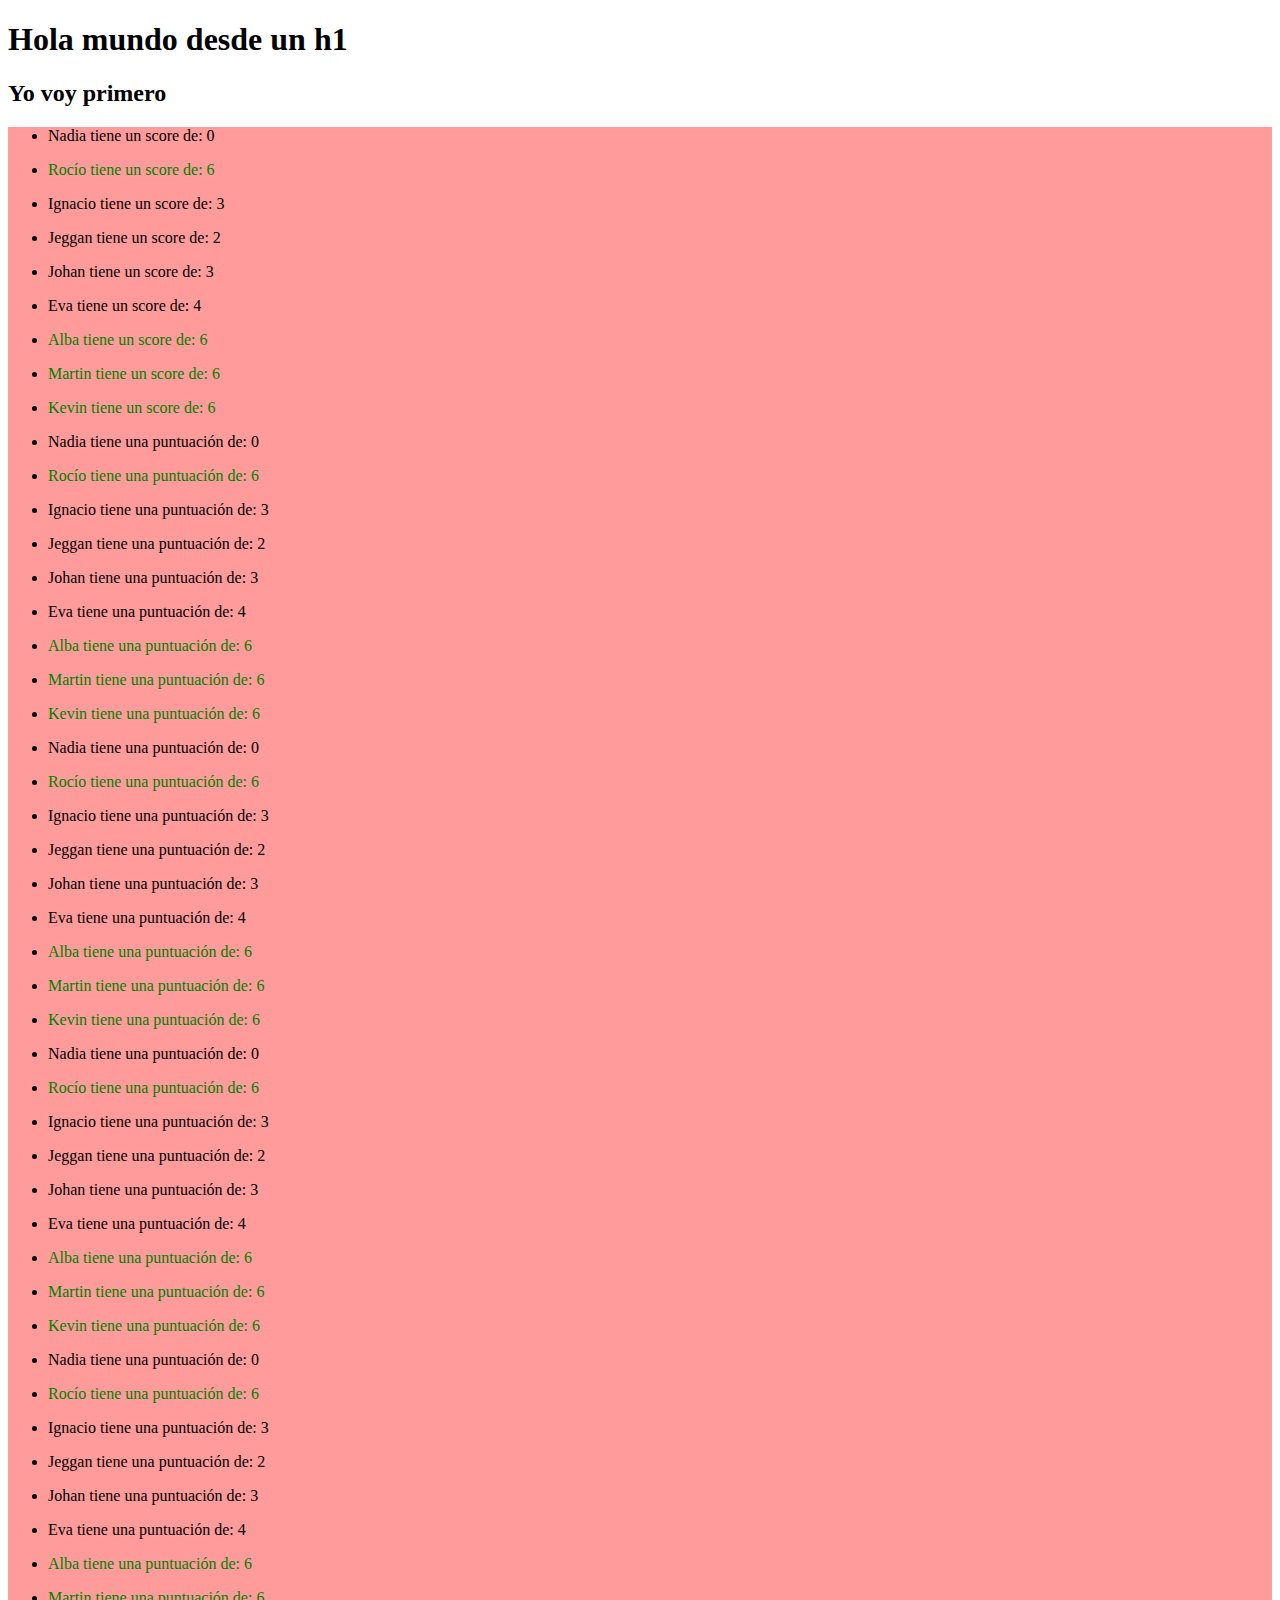
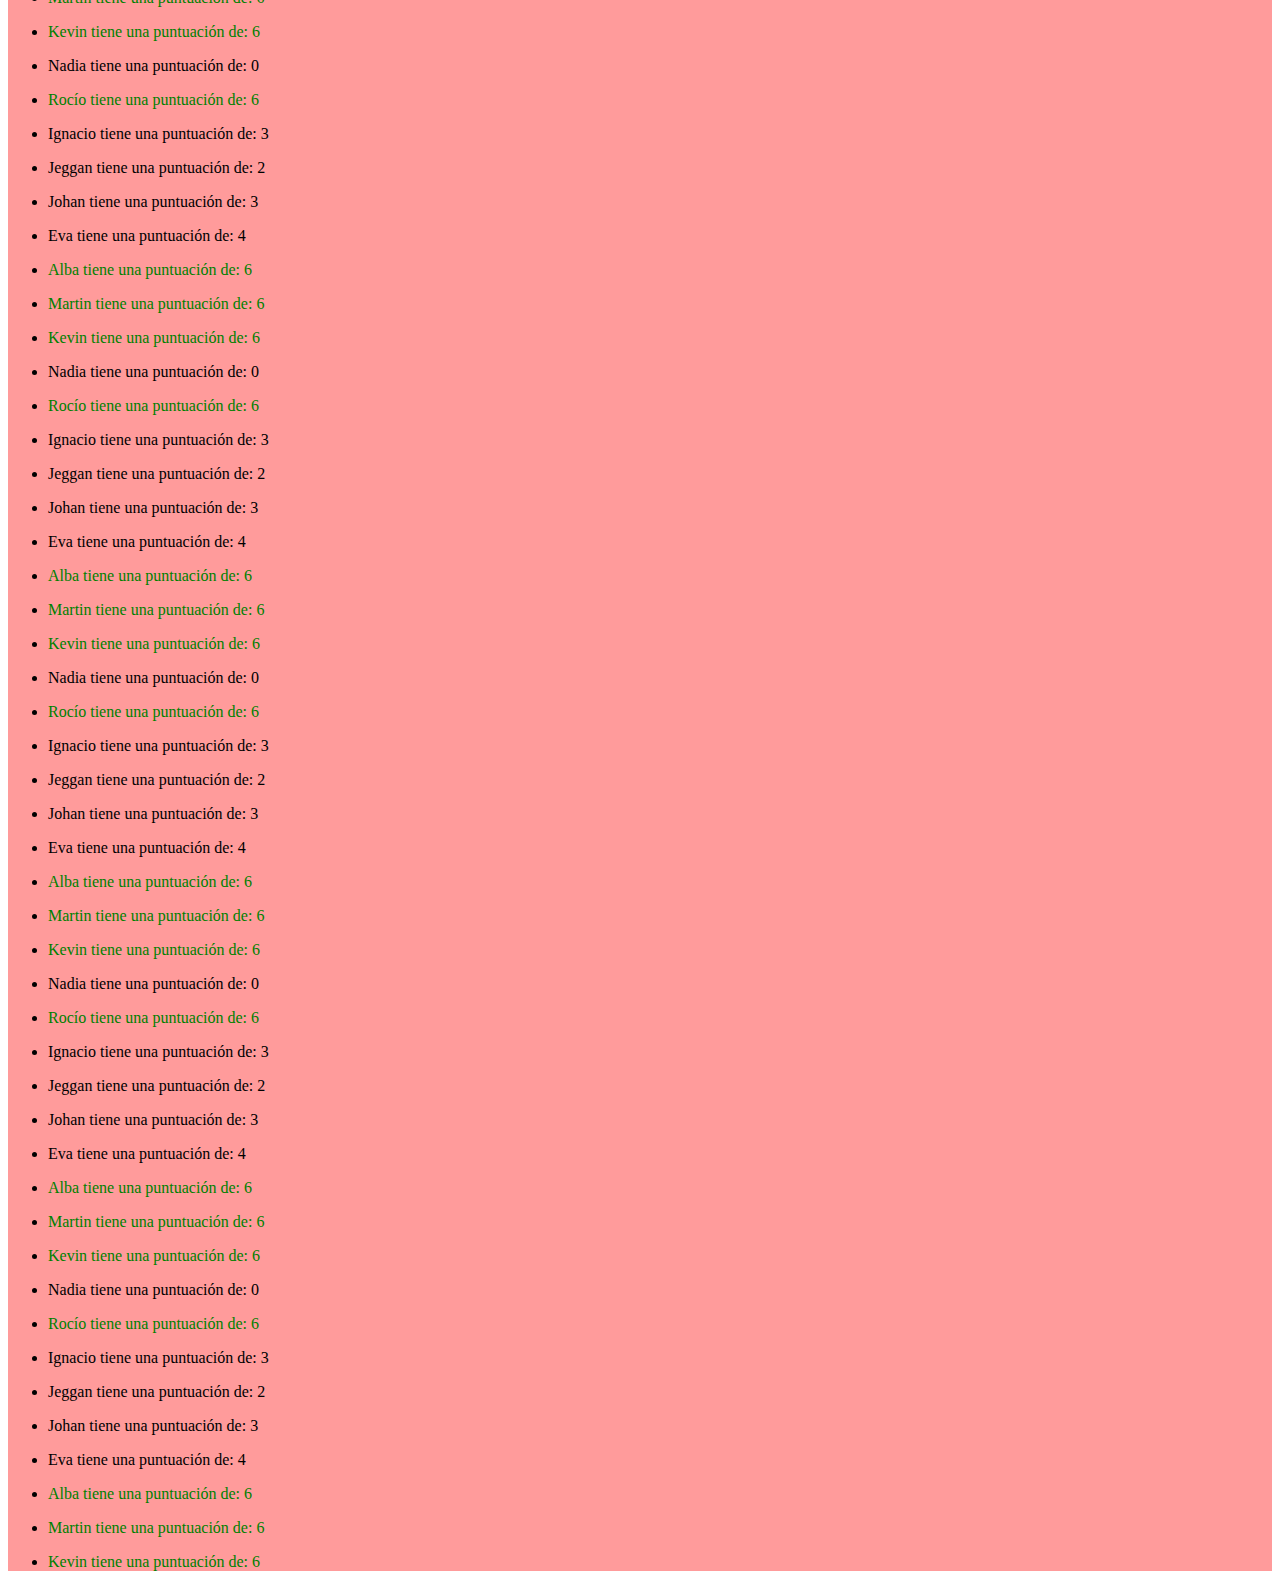
<file: CRUD2/mini_ejercicios/index.html>
<!DOCTYPE html>
<html lang="en">
<head>
    <meta charset="UTF-8">
    <meta name="viewport" content="width=device-width, initial-scale=1.0">
    <title>Document</title>
    <link rel="stylesheet" href="/CRUD2/mini_ejercicios/style.css">
    <script src="mini_ejercicios.js" defer></script>
</head>
<body style="height: 100svh">
    <h1 class="encuentrame">Hola mundo desde un h1</h1>
    <div class="insert-here">
        <h2>Yo voy primero</h2>
    </div>
</body>
</html>
</file>
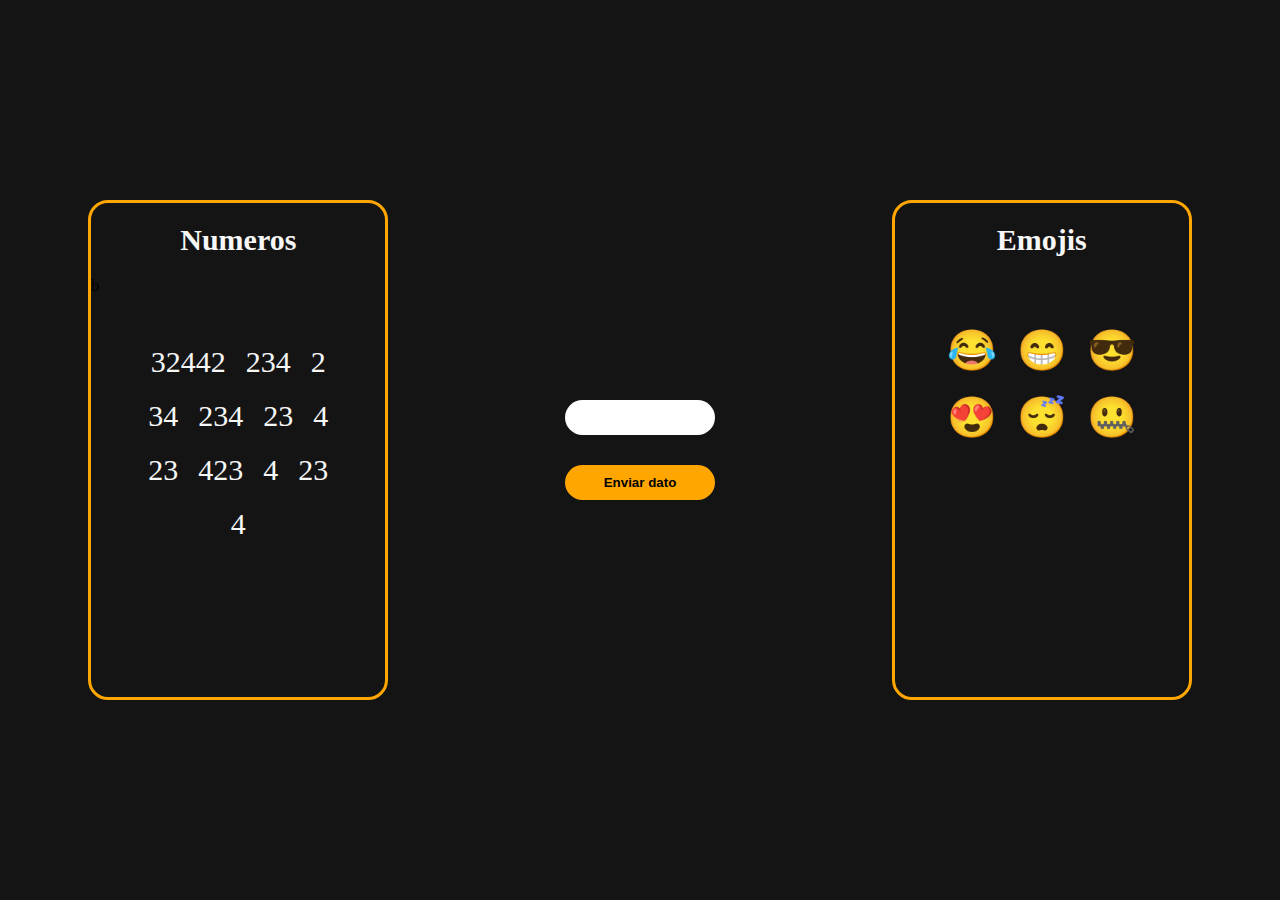
<file: PRACTICA.DIR.DOM/practica/index.html>
<!DOCTYPE html>
<html lang="en">
<head>
    <meta charset="UTF-8">
    <meta name="viewport" content="width=device-width, initial-scale=1.0">
    <title>Agrupador de datos</title>
    <script src="index.js" defer></script>
    <link rel="stylesheet" href="style.css">
</head>
<body>
    <section>
        <h2>Numeros</h2> b
        <div class="insert-num-here"></div>
    </section>
    <div class="send">
        <input>
        <button>Enviar dato</button>
    </div>
    <section>
        <h2>Emojis</h2>
        <div class="insert-emoji-here"></div>
    </section>
</body>
</html>
</file>
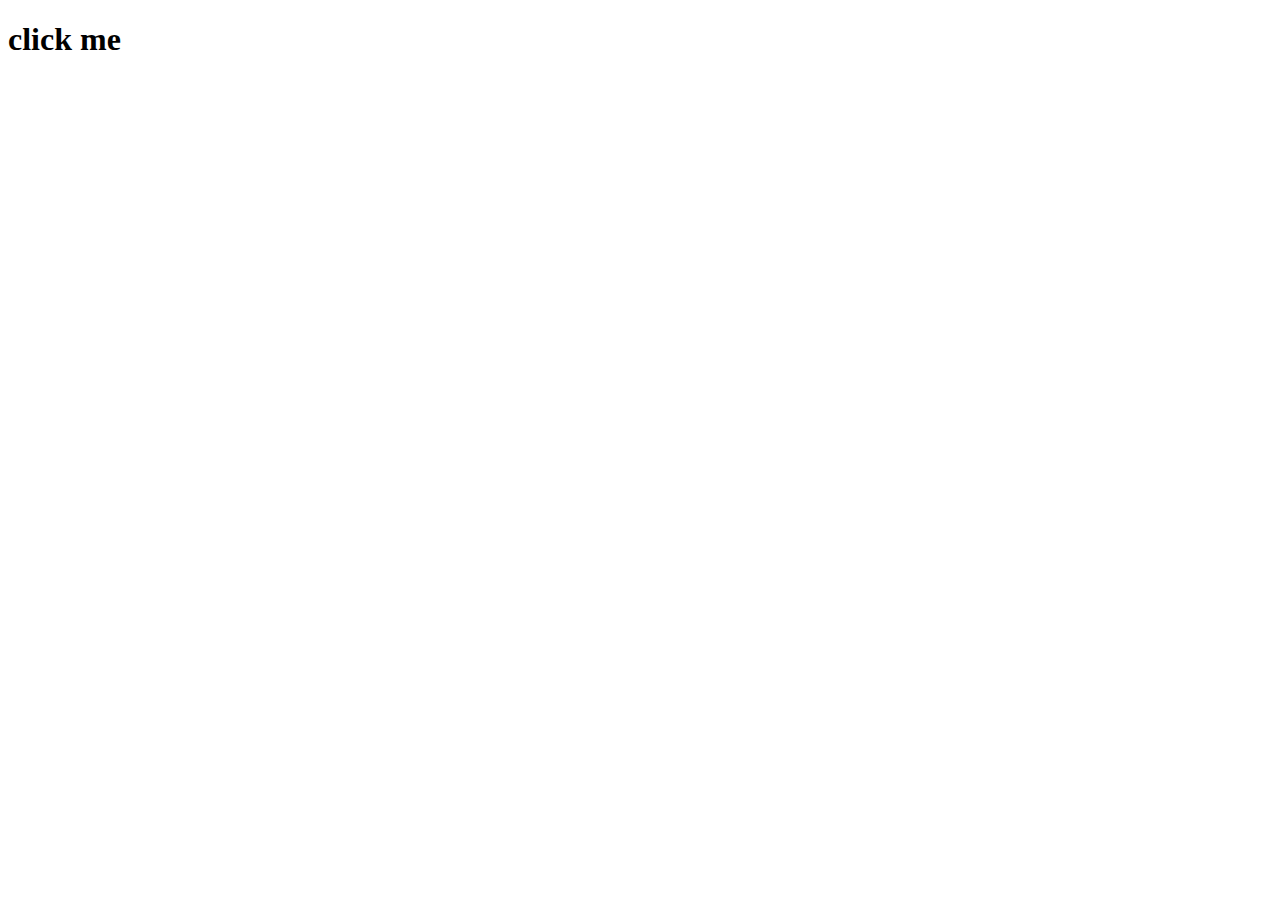
<file: CRUD1/menu/menu.html>
<!DOCTYPE html>
<html lang="en">
<head>
    <meta charset="UTF-8">
    <meta name="viewport" content="width=device-width, initial-scale=1.0">
    <title>Document</title>
    <script src="menu.js" defer></script>
    <link rel="stylesheet" href="menu.css">
</head>
<body>
    <h1>click me</h1>
    <ul class="closed">
        <li>Paquito</li>
        <li>Menganito</li>
        <li>Menganita</li>
    </ul>
</body>
</html>
</file>
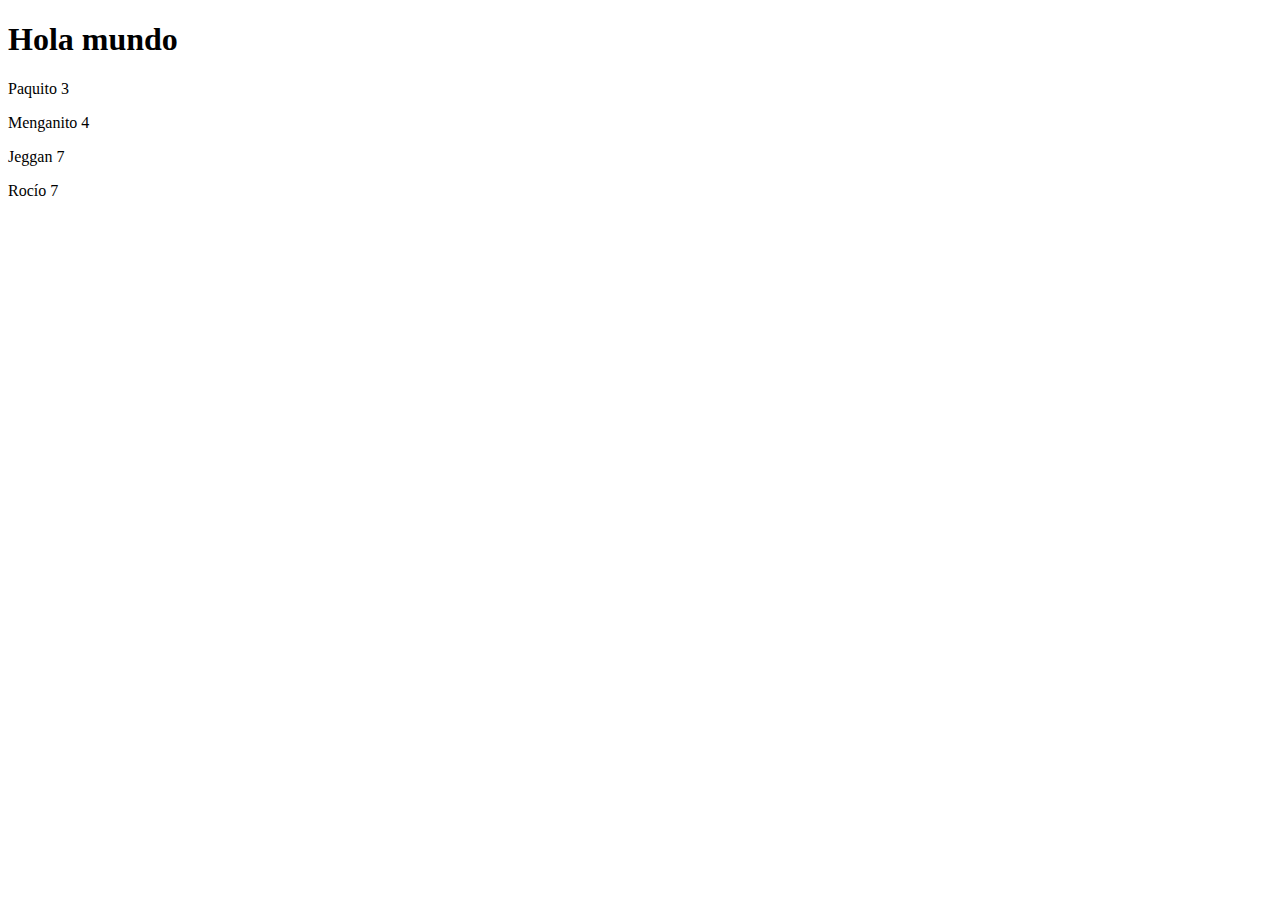
<file: CRUD1/teoria/teoria.html>
<!DOCTYPE html>
<html lang="en">
<head>
    <meta charset="UTF-8">
    <meta name="viewport" content="width=device-width, initial-scale=1.0">
    <title>Teoria</title>
    <!-- la propiedad defer me servirá para que nuestro script se quede esperando a que el documento acabe de renderizarse para entrar en acción -->
    <script src="teoria.js" defer></script>
    <link rel="stylesheet" href="teoria.css">
</head>
<body>
    <h1>Hola mundo</h1>
    <p>Paquito <span class="nota">3</span></p>
    <p>Menganito <span class="nota">4</span></p>
    <p>Jeggan <span class="nota">7</span></p>
    <p>Rocío <span class="nota">7</span></p>
    <!-- <p class="aprobado">
        <span class="nota">Me encontraste!</span>
    </p> -->
    <!-- <script src="teoria.js"></script> -->
</body>
</html>
</file>
<file: CRUD2/mini_ejercicios/style.css>
.aprobado {
    color: green;
}

.suspendido  {
    color: red;
}

img {
    width: 200px;
    height: 200px;
    border-radius: 20px;
}

.mediaPositiva {
    background-color: rgb(155, 255, 155);
    border-radius: 20px;
    border: 3px solid black;
}

.mediaNegativa {
    background-color: rgb(255, 155, 155);
}
</file>
<file: PRACTICA.DIR.DOM/practica/style.css>
:root {
    --rtc-color-1: rgb(20, 20, 20);
    --rtc-color-2: rgb(255, 166, 0);
    --rtc-color-3: rgb(247, 247, 247);
}

* {
    margin: 0;
    padding: 0;
    list-style: none;
    text-decoration: none;
    box-sizing: border-box;
}

body {
    background-color: var(--rtc-color-1);
    height: 100svh;
    display: flex;
    justify-content: space-around;
    align-items: center;
}

section {
    width: 300px;
    height: 500px;
    border: 3px solid var(--rtc-color-2);
    border-radius: 20px;
}

section > h2 {
    color: var(--rtc-color-3);
    font-size: 30px;
    text-align: center;
    padding: 20px 0px;
}

.send {
    width: 150px;
    display: flex;
    flex-direction: column;
    gap: 30px;
}

.send > input, .send > button {
    border-radius: 20px;
    padding: 10px 30px;
    border: none;
}

.send > button {
    background-color: var(--rtc-color-2);
    cursor: pointer;
    font-weight: 600;
}

.insert-emoji-here, .insert-num-here {
    display: flex;
    gap: 20px;
    flex-wrap: wrap;
    padding: 50px;
    align-items: center;
    justify-content: center;
}

.insert-emoji-here > p {
    font-size: 40px;
}

.insert-num-here > p {
    color: var(--rtc-color-3);
    font-size: 30px;
}
</file>
<file: CRUD1/menu/menu.css>
ul.closed {
    width: 0px;
}

ul {
    position: absolute;
    right: 0;
    top: 0;
    width: 200px;
    background-color: orange;
    display: flex;
    flex-direction: column;
    justify-content: space-around;
    align-items: center;
    height: 100svh;
    transition: all 1s;
    overflow: hidden;
    margin: 0;
    padding: 0;
}
</file>
<file: CRUD1/teoria/teoria.css>
p.aprobado {
    font-size: 40px;
    color: green;
    font-weight: bolder;
}

p.suspendido {
    font-size: 40px;
    color: red;
    font-weight: bolder;
}
</file>
